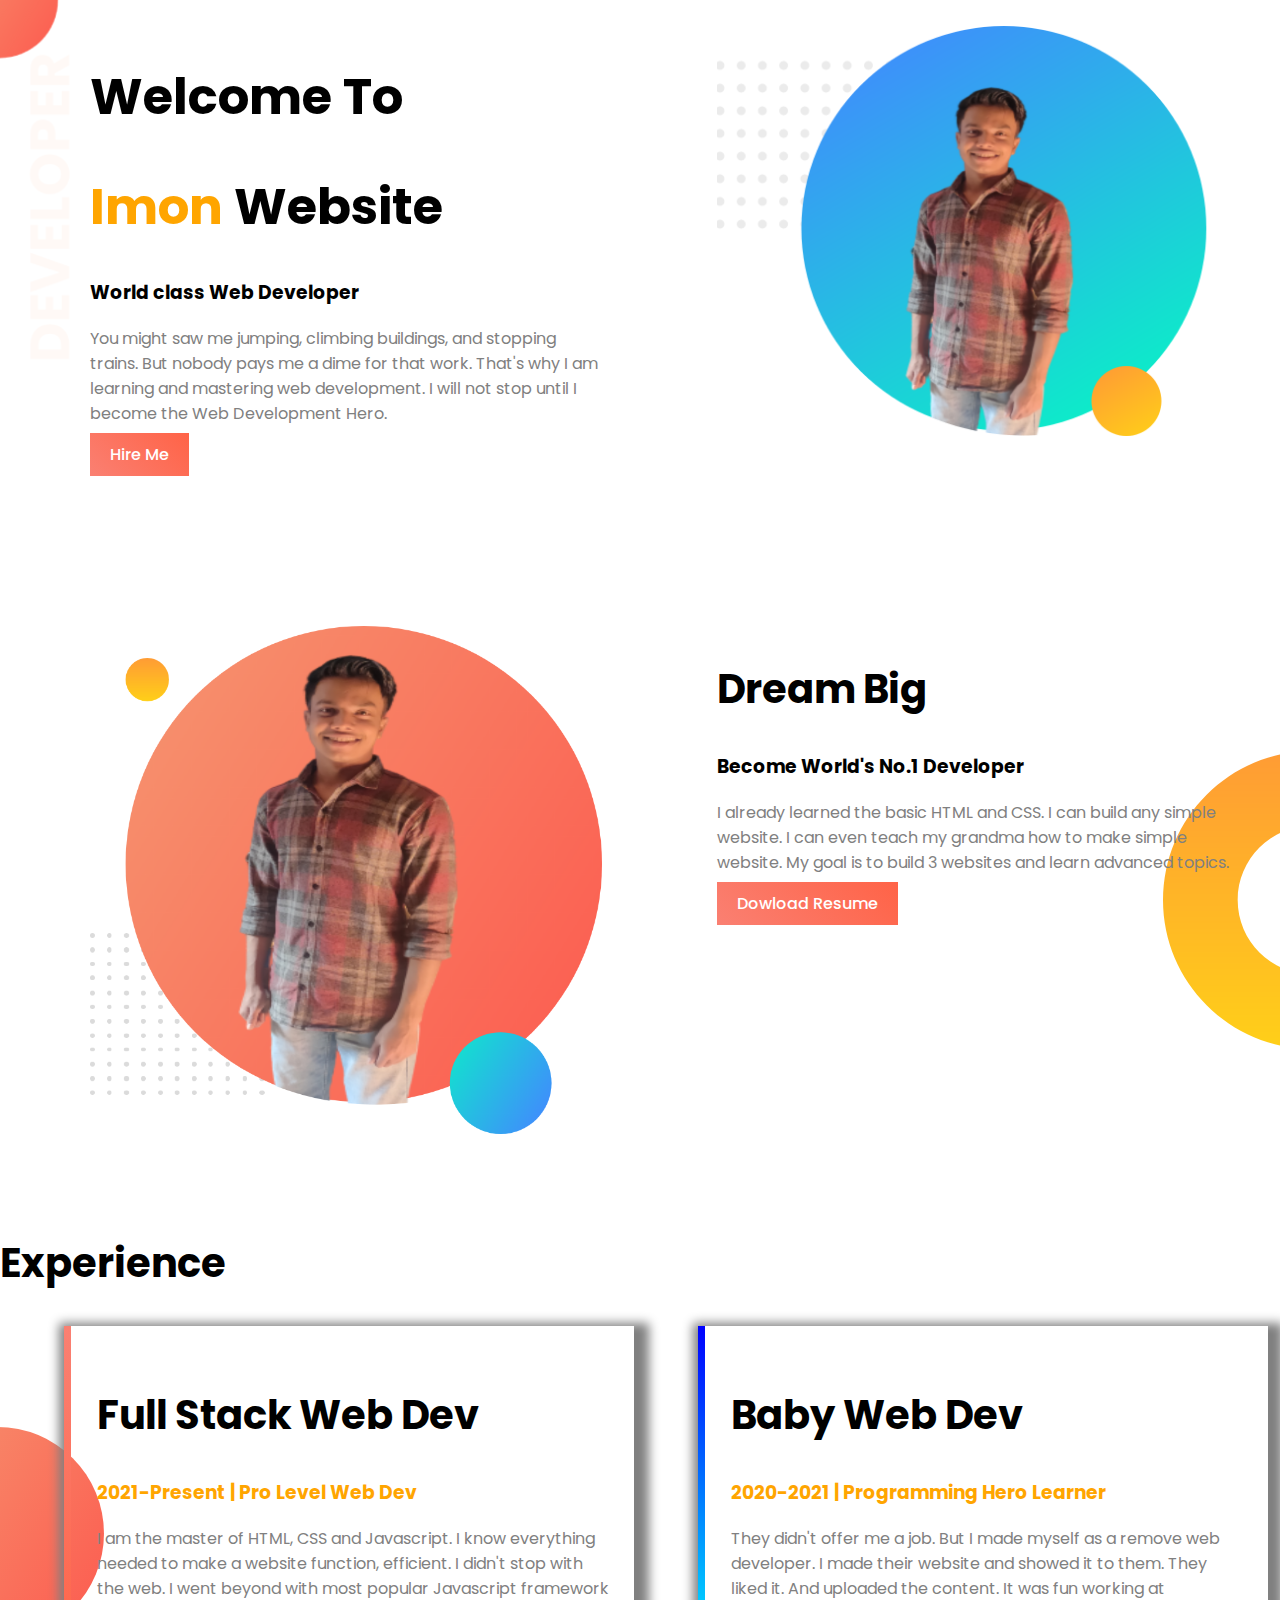
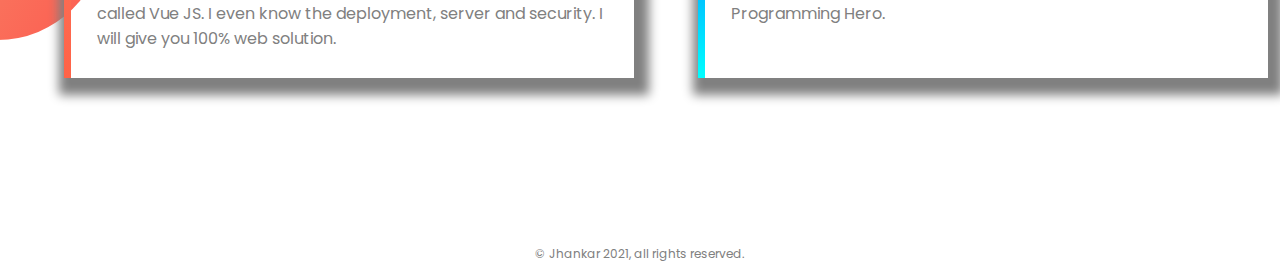
<file: index.html>
<!DOCTYPE html>
<html lang="en">

<head>
    <meta charset="UTF-8">
    <meta name="viewport" content="width=device-width, initial-scale=1.0">
    <title>Shamsuzzaman Imon Web</title>
    <link rel="stylesheet" href="style.css">
    <link href="https://fonts.googleapis.com/css2?family=Poppins&display=swap" rel="stylesheet">
</head>

<body>
    <!-- top banner area startd -->

    <section class="top-banner">
        <div class="half-width">
            <h1>Welcome To</h1>
            <h1><span class="color-highlight">Imon </span> Website</h1>
            <h3>World class Web Developer</h3>
            <p>You might saw me jumping, climbing buildings, and stopping trains. But nobody pays me a dime for that
                work. That's why I am learning and mastering web development. I will not stop until I become the Web
                Development Hero.</p>
            <a class="link-button" target="_blank" href="">Hire Me</a>
        </div>
        <div class="half-width">
            <img src="images/imon.png" alt="">
        </div>
    </section>
    <!-- dream area startd -->

    <section class="dream-area">
        <div class="half-width">
            <img src="images/imon2.png" alt="">
        </div>
        <div class="half-width">
            <h2>Dream Big</h2>
            <h3>Become World's No.1 Developer</h3>
            <p>I already learned the basic HTML and CSS. I can build any simple website. I can even teach my grandma how
                to make simple website. My goal is to build 3 websites and learn advanced topics. </p>
            <a target="_blank" href="" class="link-button">Dowload Resume</a>
        </div>
    </section>

    <!-- experiance area start -->
    <section class="experience">
        <h2>Experience</h2>
        <div id="full-stack" class="half-width single-box">
            <h2>Full Stack Web Dev</h2>
            <h3 class="color-highlight">2021-Present | Pro Level Web Dev</h3>
            <p>I am the master of HTML, CSS and Javascript. I know everything needed to make a website function,
                efficient. I didn't stop with the web. I went beyond with most popular Javascript framework called Vue
                JS. I even know the deployment, server and security. I will give you 100% web solution.</p>
        </div>
        <div id="baby-web" class="half-width single-box">
            <h2>Baby Web Dev</h2>
            <h3 class="color-highlight">2020-2021 | Programming Hero Learner</h3>
            <p>They didn't offer me a job. But I made myself as a remove web developer. I made their website and showed
                it to them. They liked it. And uploaded the content. It was fun working at Programming Hero.

            </p>
        </div>
    </section>

    <!-- start footeer area -->
    <footer>
        <p>© Jhankar 2021, all rights reserved.</p>
    </footer>
</body>

</html>
</file>
<file: style.css>
body{
    font-family: 'Poppins', sans-serif;
    margin: 0;
}

h1{
    font-size: 50px;
}

h2{
    font-size: 40px;
}

p{
    color: gray;
}

.color-highlight{
    color: orange;
}

.half-width{
    width: 40%;
    float: left;
    margin-left: 5%;
    padding: 2%;
}

.half-width img{
    width: 100%;
}

.link-button{
    text-decoration: none;
    color: white;
    background-image: linear-gradient(45deg, salmon , tomato);
    font-weight: 500;
    padding: 10px 20px;
}

.top-banner{
    background-image: url(images/top-banner.png);
    background-repeat: no-repeat;
}

section{
    height:600px;
}

.dream-area{
    background-image: url(images/dream-bg.png);
    background-repeat: no-repeat;
    background-position: right;
}

.single-box{
    box-shadow: 5px 7px 10px 10px gray;
    height: 50%;
}

.experience{
    background-image: url(images/exp-bg.png);
    background-repeat: no-repeat;
    background-position: left;
}

#full-stack{
    border-left: 7px solid ;
    border-image: linear-gradient(180deg,salmon,tomato);
    border-image-slice: 1;
}

#baby-web{
    border-left: 7px solid ;
    border-image: linear-gradient(180deg,blue,cyan);
    border-image-slice: 1;
}

footer p{
    font-size: 12px;
    text-align: center;
}
</file>
